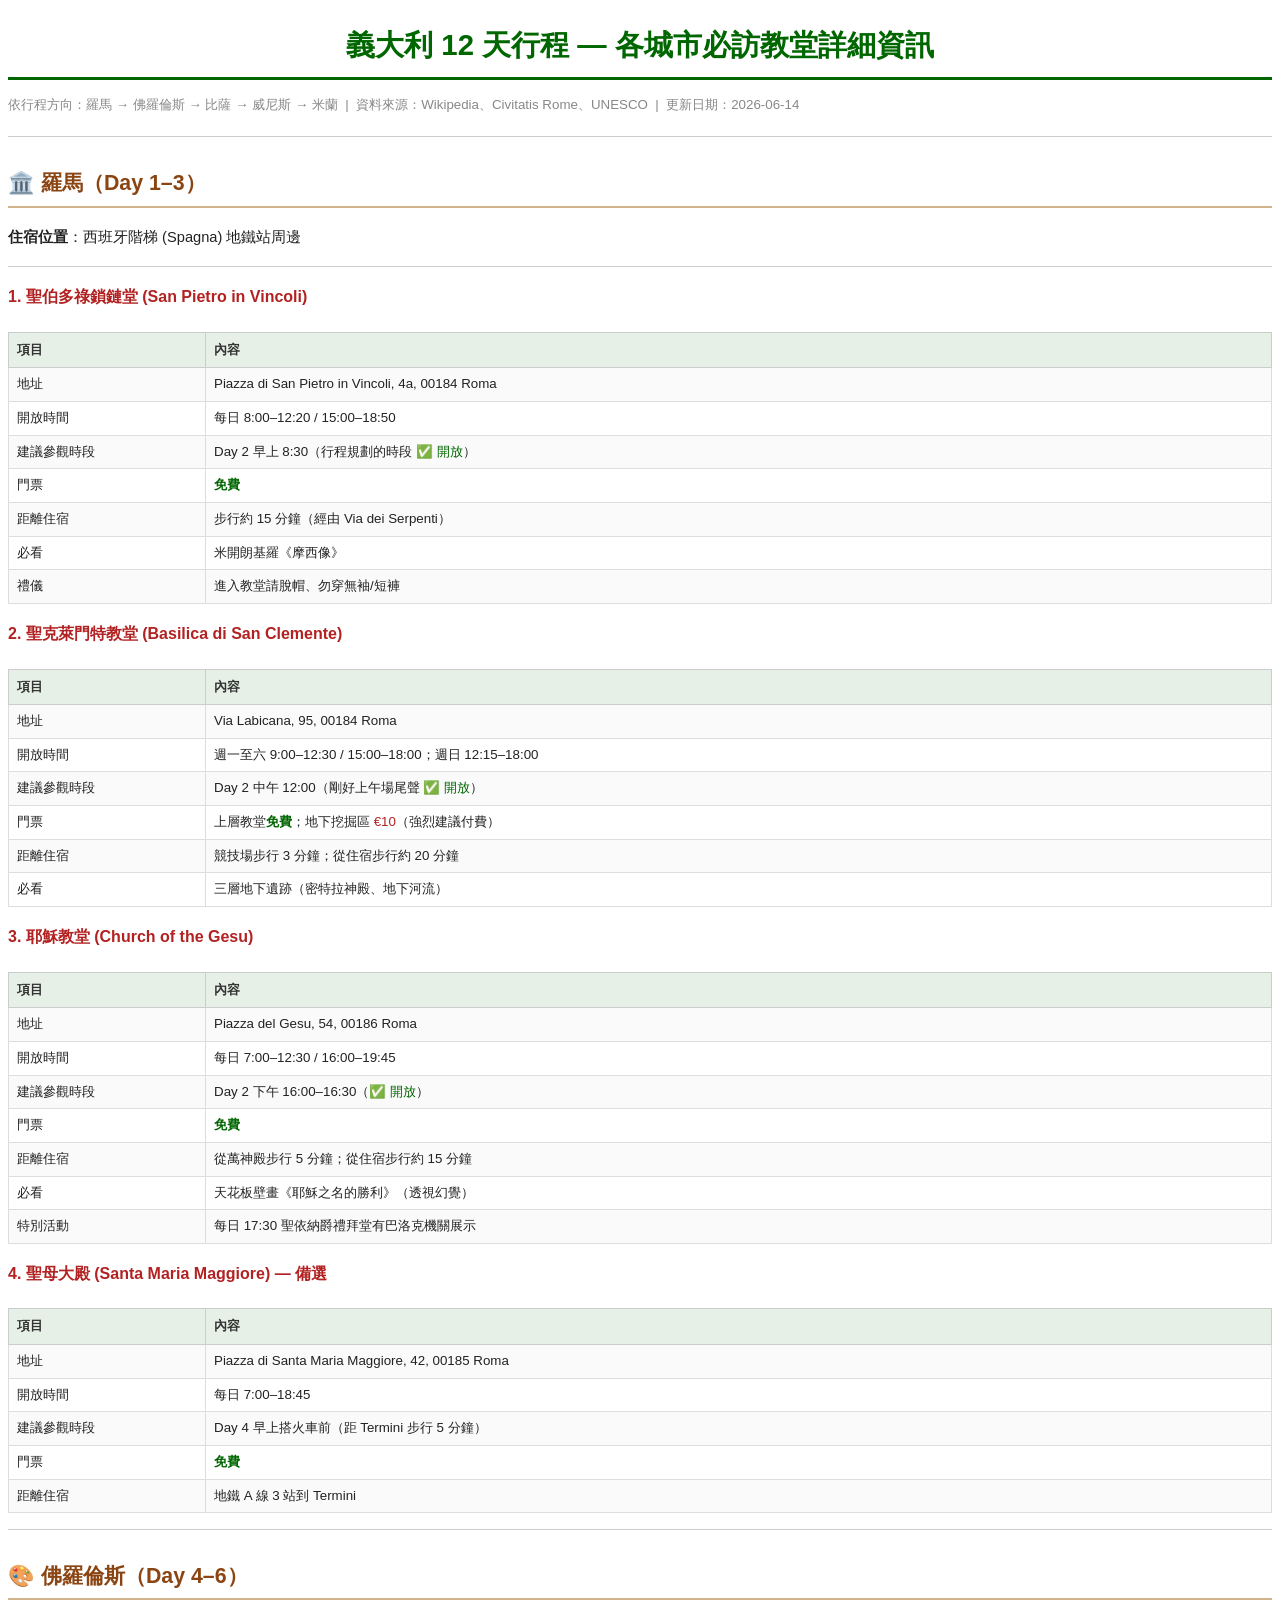
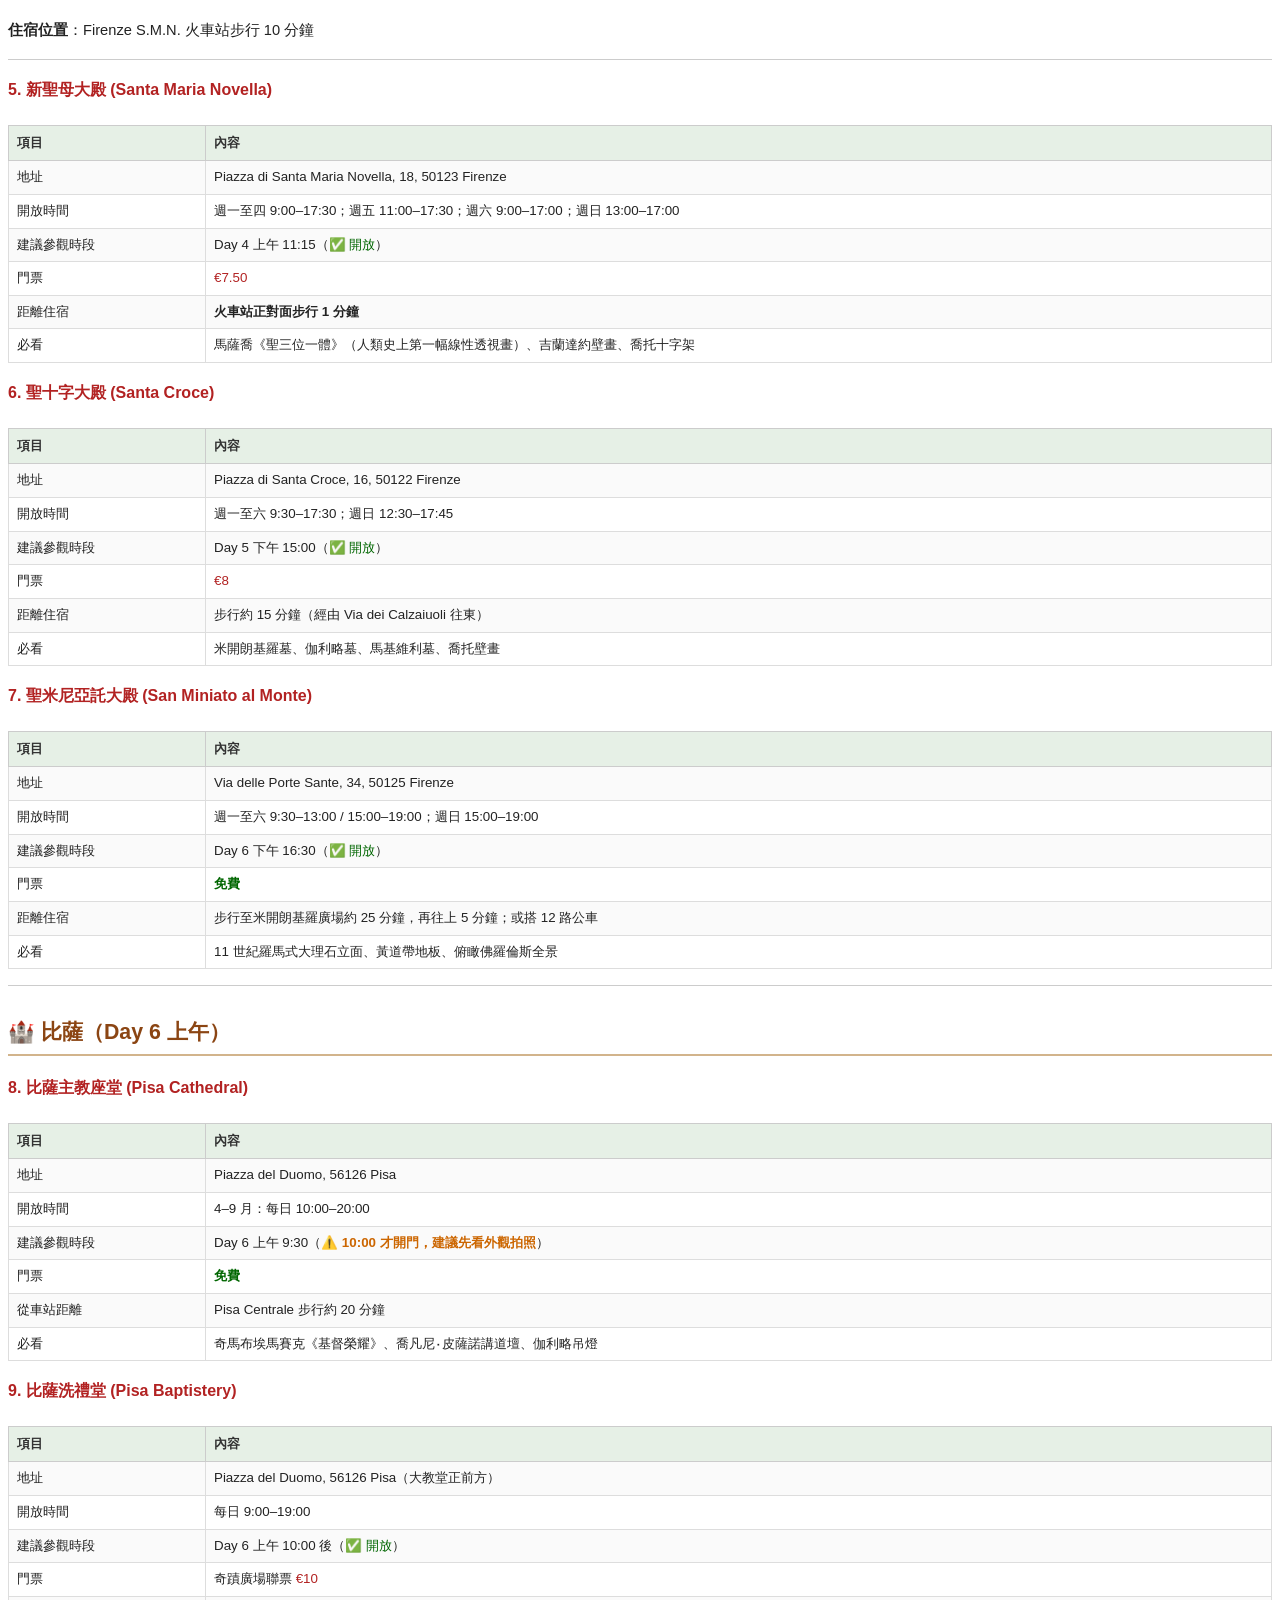
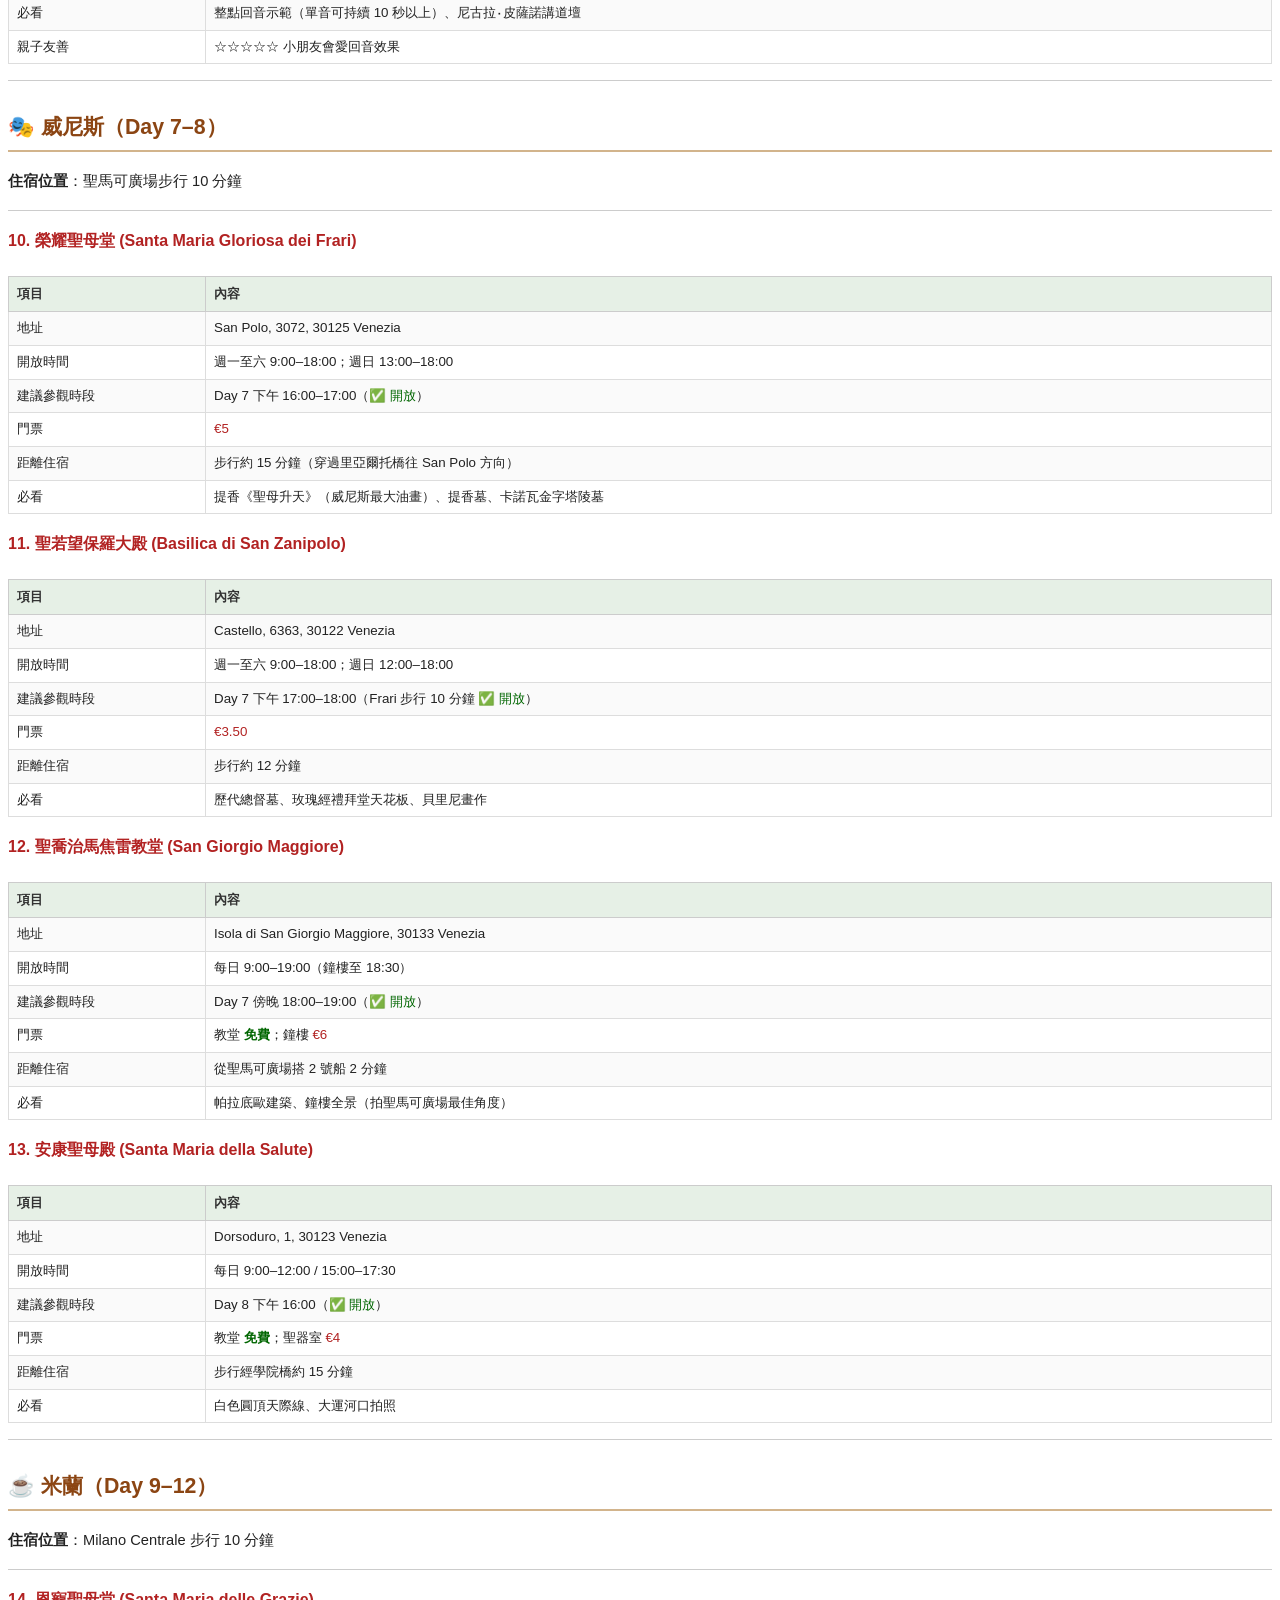
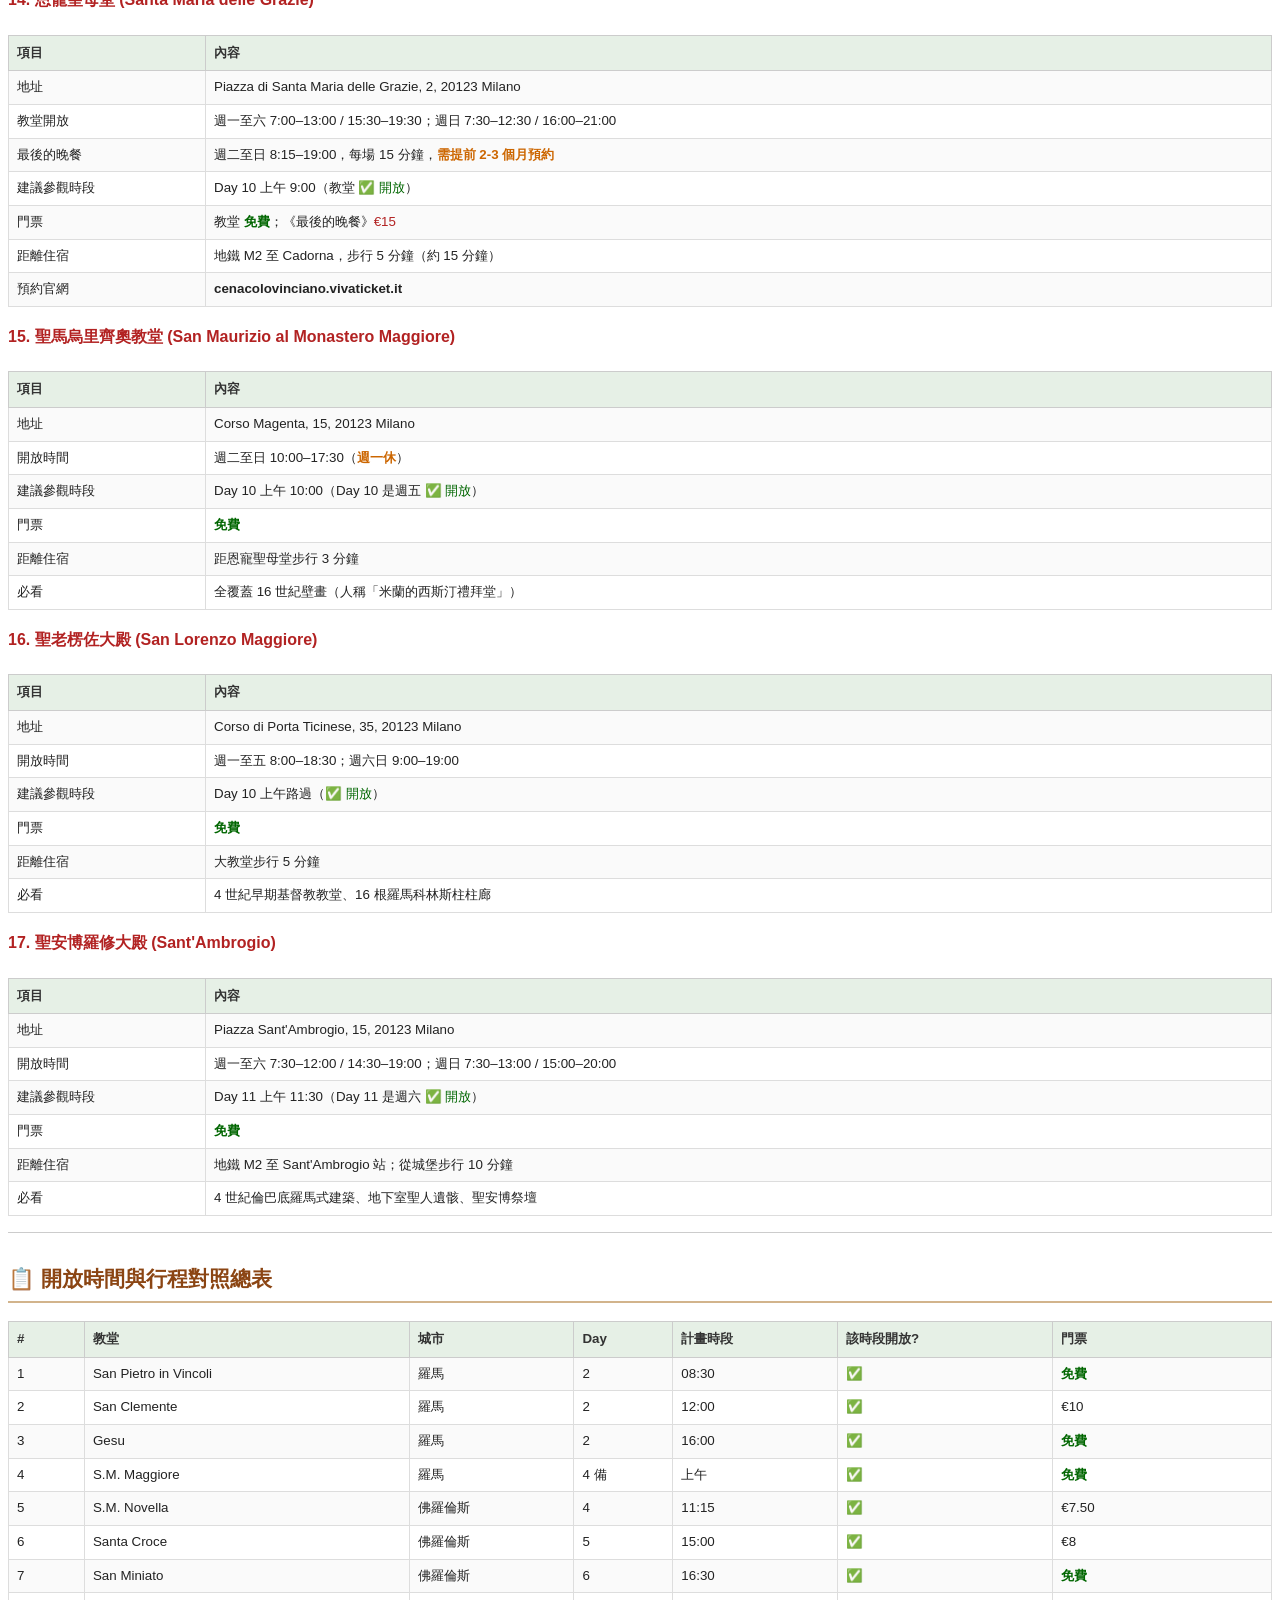
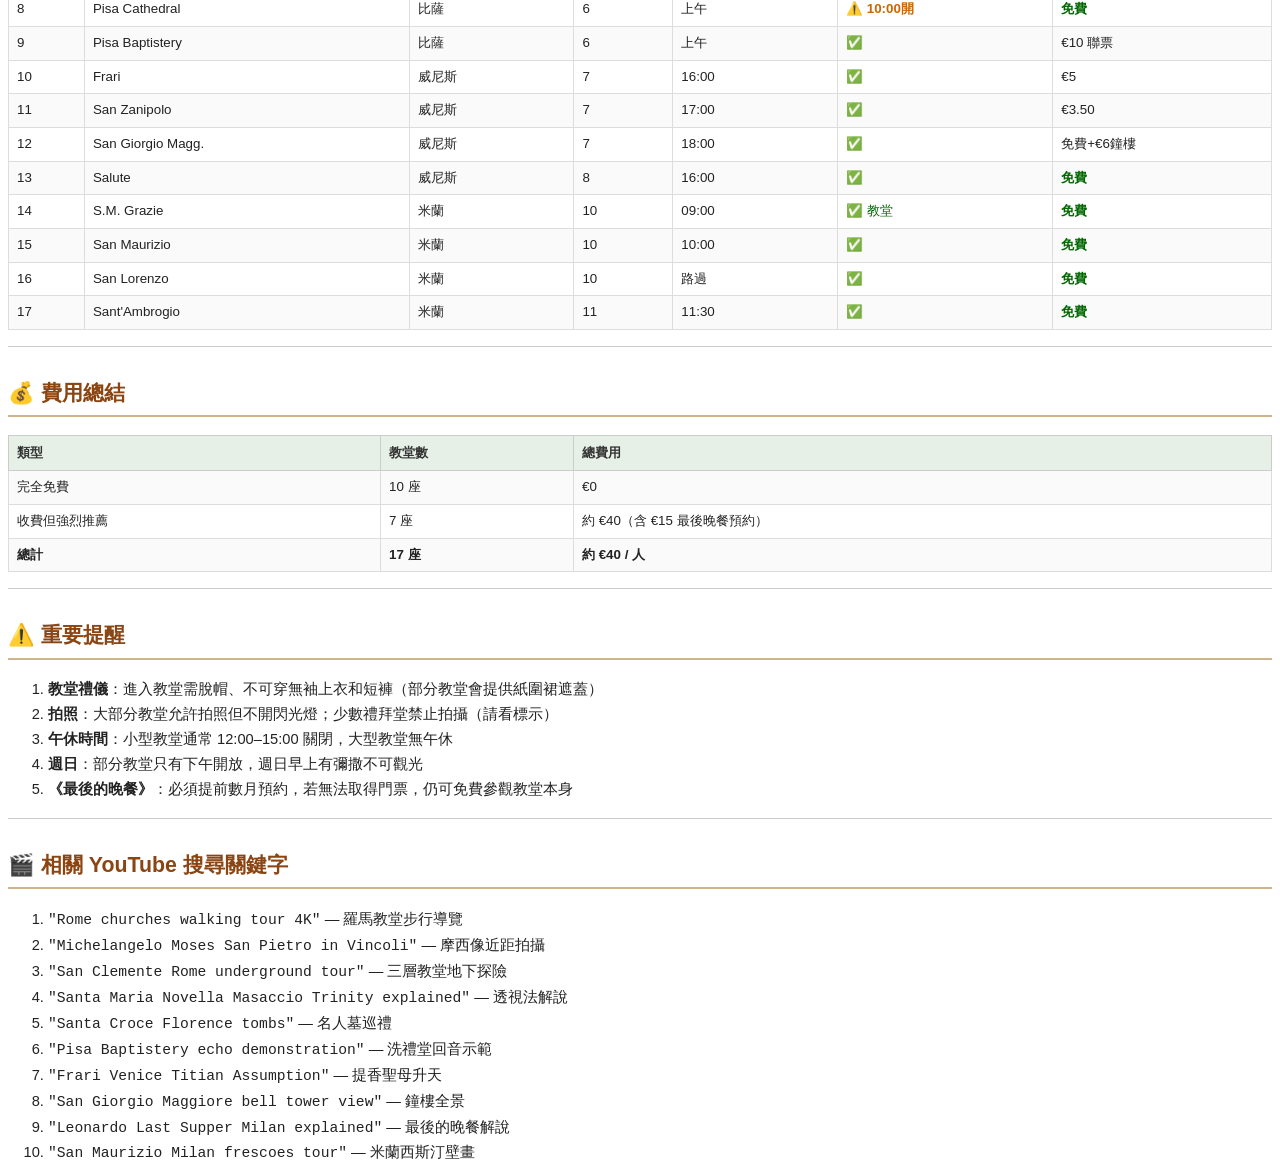
<file: tools/行程網站/義大利教堂推薦清單.html>
<!DOCTYPE html>
<html lang="zh-TW">
<head>
<meta charset="UTF-8">
<title>義大利 12 天行程 — 各城市必訪教堂詳細資訊</title>
<style>
  @page { size: A4; margin: 2cm 2.5cm; }
  body { font-family: "Microsoft JhengHei", "微軟正黑體", sans-serif; font-size: 11pt; color: #222; line-height: 1.7; }
  h1 { font-size: 22pt; color: #006600; text-align: center; border-bottom: 3px solid #006600; padding-bottom: 8px; margin-bottom: 6px; }
  h2 { font-size: 16pt; color: #8B4513; margin-top: 28px; border-bottom: 2px solid #D2B48C; padding-bottom: 4px; }
  h3 { font-size: 13pt; color: #003366; margin-top: 20px; }
  h4 { font-size: 12pt; color: #B22222; margin-top: 16px; }
  table { border-collapse: collapse; width: 100%; margin: 8px 0 16px; font-size: 10pt; }
  th { background: #E6F0E6; color: #333; padding: 6px 8px; text-align: left; border: 1px solid #ccc; }
  td { padding: 5px 8px; border: 1px solid #ddd; vertical-align: top; }
  tr:nth-child(even) td { background: #fafafa; }
  hr { border: none; border-top: 1px solid #ccc; margin: 16px 0; }
  blockquote { font-style: italic; color: #666; border-left: 3px solid #ccc; margin: 8px 0 8px 24px; padding-left: 12px; }
  .meta { color: #888; font-size: 10pt; margin-bottom: 20px; }
  .free { color: #006600; font-weight: bold; }
  .paid { color: #B22222; }
  .warn { color: #CC6600; font-weight: bold; }
  .ok { color: #006600; }
</style>
</head>
<body>

<h1>義大利 12 天行程 — 各城市必訪教堂詳細資訊</h1>

<p class="meta">依行程方向：羅馬 → 佛羅倫斯 → 比薩 → 威尼斯 → 米蘭 &nbsp;|&nbsp; 資料來源：Wikipedia、Civitatis Rome、UNESCO &nbsp;|&nbsp; 更新日期：2026-06-14</p>

<hr>

<!-- ==================== ROME ==================== -->
<h2>🏛️ 羅馬（Day 1–3）</h2>
<p><b>住宿位置</b>：西班牙階梯 (Spagna) 地鐵站周邊</p>

<hr>

<h4>1. 聖伯多祿鎖鏈堂 (San Pietro in Vincoli)</h4>
<table>
<tr><th width="180">項目</th><th>內容</th></tr>
<tr><td>地址</td><td>Piazza di San Pietro in Vincoli, 4a, 00184 Roma</td></tr>
<tr><td>開放時間</td><td>每日 8:00–12:20 / 15:00–18:50</td></tr>
<tr><td>建議參觀時段</td><td>Day 2 早上 8:30（行程規劃的時段 <span class="ok">✅ 開放</span>）</td></tr>
<tr><td>門票</td><td class="free">免費</td></tr>
<tr><td>距離住宿</td><td>步行約 15 分鐘（經由 Via dei Serpenti）</td></tr>
<tr><td>必看</td><td>米開朗基羅《摩西像》</td></tr>
<tr><td>禮儀</td><td>進入教堂請脫帽、勿穿無袖/短褲</td></tr>
</table>

<h4>2. 聖克萊門特教堂 (Basilica di San Clemente)</h4>
<table>
<tr><th width="180">項目</th><th>內容</th></tr>
<tr><td>地址</td><td>Via Labicana, 95, 00184 Roma</td></tr>
<tr><td>開放時間</td><td>週一至六 9:00–12:30 / 15:00–18:00；週日 12:15–18:00</td></tr>
<tr><td>建議參觀時段</td><td>Day 2 中午 12:00（剛好上午場尾聲 <span class="ok">✅ 開放</span>）</td></tr>
<tr><td>門票</td><td>上層教堂<span class="free">免費</span>；地下挖掘區 <span class="paid">€10</span>（強烈建議付費）</td></tr>
<tr><td>距離住宿</td><td>競技場步行 3 分鐘；從住宿步行約 20 分鐘</td></tr>
<tr><td>必看</td><td>三層地下遺跡（密特拉神殿、地下河流）</td></tr>
</table>

<h4>3. 耶穌教堂 (Church of the Gesu)</h4>
<table>
<tr><th width="180">項目</th><th>內容</th></tr>
<tr><td>地址</td><td>Piazza del Gesu, 54, 00186 Roma</td></tr>
<tr><td>開放時間</td><td>每日 7:00–12:30 / 16:00–19:45</td></tr>
<tr><td>建議參觀時段</td><td>Day 2 下午 16:00–16:30（<span class="ok">✅ 開放</span>）</td></tr>
<tr><td>門票</td><td class="free">免費</td></tr>
<tr><td>距離住宿</td><td>從萬神殿步行 5 分鐘；從住宿步行約 15 分鐘</td></tr>
<tr><td>必看</td><td>天花板壁畫《耶穌之名的勝利》（透視幻覺）</td></tr>
<tr><td>特別活動</td><td>每日 17:30 聖依納爵禮拜堂有巴洛克機關展示</td></tr>
</table>

<h4>4. 聖母大殿 (Santa Maria Maggiore) — 備選</h4>
<table>
<tr><th width="180">項目</th><th>內容</th></tr>
<tr><td>地址</td><td>Piazza di Santa Maria Maggiore, 42, 00185 Roma</td></tr>
<tr><td>開放時間</td><td>每日 7:00–18:45</td></tr>
<tr><td>建議參觀時段</td><td>Day 4 早上搭火車前（距 Termini 步行 5 分鐘）</td></tr>
<tr><td>門票</td><td class="free">免費</td></tr>
<tr><td>距離住宿</td><td>地鐵 A 線 3 站到 Termini</td></tr>
</table>

<hr>

<!-- ==================== FLORENCE ==================== -->
<h2>🎨 佛羅倫斯（Day 4–6）</h2>
<p><b>住宿位置</b>：Firenze S.M.N. 火車站步行 10 分鐘</p>

<hr>

<h4>5. 新聖母大殿 (Santa Maria Novella)</h4>
<table>
<tr><th width="180">項目</th><th>內容</th></tr>
<tr><td>地址</td><td>Piazza di Santa Maria Novella, 18, 50123 Firenze</td></tr>
<tr><td>開放時間</td><td>週一至四 9:00–17:30；週五 11:00–17:30；週六 9:00–17:00；週日 13:00–17:00</td></tr>
<tr><td>建議參觀時段</td><td>Day 4 上午 11:15（<span class="ok">✅ 開放</span>）</td></tr>
<tr><td>門票</td><td class="paid">€7.50</span></td></tr>
<tr><td>距離住宿</td><td><b>火車站正對面步行 1 分鐘</b></td></tr>
<tr><td>必看</td><td>馬薩喬《聖三位一體》（人類史上第一幅線性透視畫）、吉蘭達約壁畫、喬托十字架</td></tr>
</table>

<h4>6. 聖十字大殿 (Santa Croce)</h4>
<table>
<tr><th width="180">項目</th><th>內容</th></tr>
<tr><td>地址</td><td>Piazza di Santa Croce, 16, 50122 Firenze</td></tr>
<tr><td>開放時間</td><td>週一至六 9:30–17:30；週日 12:30–17:45</td></tr>
<tr><td>建議參觀時段</td><td>Day 5 下午 15:00（<span class="ok">✅ 開放</span>）</td></tr>
<tr><td>門票</td><td class="paid">€8</span></td></tr>
<tr><td>距離住宿</td><td>步行約 15 分鐘（經由 Via dei Calzaiuoli 往東）</td></tr>
<tr><td>必看</td><td>米開朗基羅墓、伽利略墓、馬基維利墓、喬托壁畫</td></tr>
</table>

<h4>7. 聖米尼亞託大殿 (San Miniato al Monte)</h4>
<table>
<tr><th width="180">項目</th><th>內容</th></tr>
<tr><td>地址</td><td>Via delle Porte Sante, 34, 50125 Firenze</td></tr>
<tr><td>開放時間</td><td>週一至六 9:30–13:00 / 15:00–19:00；週日 15:00–19:00</td></tr>
<tr><td>建議參觀時段</td><td>Day 6 下午 16:30（<span class="ok">✅ 開放</span>）</td></tr>
<tr><td>門票</td><td class="free">免費</td></tr>
<tr><td>距離住宿</td><td>步行至米開朗基羅廣場約 25 分鐘，再往上 5 分鐘；或搭 12 路公車</td></tr>
<tr><td>必看</td><td>11 世紀羅馬式大理石立面、黃道帶地板、俯瞰佛羅倫斯全景</td></tr>
</table>

<hr>

<!-- ==================== PISA ==================== -->
<h2>🏰 比薩（Day 6 上午）</h2>

<h4>8. 比薩主教座堂 (Pisa Cathedral)</h4>
<table>
<tr><th width="180">項目</th><th>內容</th></tr>
<tr><td>地址</td><td>Piazza del Duomo, 56126 Pisa</td></tr>
<tr><td>開放時間</td><td>4–9 月：每日 10:00–20:00</td></tr>
<tr><td>建議參觀時段</td><td>Day 6 上午 9:30（<span class="warn">⚠️ 10:00 才開門，建議先看外觀拍照</span>）</td></tr>
<tr><td>門票</td><td class="free">免費</td></tr>
<tr><td>從車站距離</td><td>Pisa Centrale 步行約 20 分鐘</td></tr>
<tr><td>必看</td><td>奇馬布埃馬賽克《基督榮耀》、喬凡尼‧皮薩諾講道壇、伽利略吊燈</td></tr>
</table>

<h4>9. 比薩洗禮堂 (Pisa Baptistery)</h4>
<table>
<tr><th width="180">項目</th><th>內容</th></tr>
<tr><td>地址</td><td>Piazza del Duomo, 56126 Pisa（大教堂正前方）</td></tr>
<tr><td>開放時間</td><td>每日 9:00–19:00</td></tr>
<tr><td>建議參觀時段</td><td>Day 6 上午 10:00 後（<span class="ok">✅ 開放</span>）</td></tr>
<tr><td>門票</td><td>奇蹟廣場聯票 <span class="paid">€10</span></td></tr>
<tr><td>必看</td><td>整點回音示範（單音可持續 10 秒以上）、尼古拉‧皮薩諾講道壇</td></tr>
<tr><td>親子友善</td><td>☆☆☆☆☆ 小朋友會愛回音效果</td></tr>
</table>

<hr>

<!-- ==================== VENICE ==================== -->
<h2>🎭 威尼斯（Day 7–8）</h2>
<p><b>住宿位置</b>：聖馬可廣場步行 10 分鐘</p>

<hr>

<h4>10. 榮耀聖母堂 (Santa Maria Gloriosa dei Frari)</h4>
<table>
<tr><th width="180">項目</th><th>內容</th></tr>
<tr><td>地址</td><td>San Polo, 3072, 30125 Venezia</td></tr>
<tr><td>開放時間</td><td>週一至六 9:00–18:00；週日 13:00–18:00</td></tr>
<tr><td>建議參觀時段</td><td>Day 7 下午 16:00–17:00（<span class="ok">✅ 開放</span>）</td></tr>
<tr><td>門票</td><td class="paid">€5</td></tr>
<tr><td>距離住宿</td><td>步行約 15 分鐘（穿過里亞爾托橋往 San Polo 方向）</td></tr>
<tr><td>必看</td><td>提香《聖母升天》（威尼斯最大油畫）、提香墓、卡諾瓦金字塔陵墓</td></tr>
</table>

<h4>11. 聖若望保羅大殿 (Basilica di San Zanipolo)</h4>
<table>
<tr><th width="180">項目</th><th>內容</th></tr>
<tr><td>地址</td><td>Castello, 6363, 30122 Venezia</td></tr>
<tr><td>開放時間</td><td>週一至六 9:00–18:00；週日 12:00–18:00</td></tr>
<tr><td>建議參觀時段</td><td>Day 7 下午 17:00–18:00（Frari 步行 10 分鐘 <span class="ok">✅ 開放</span>）</td></tr>
<tr><td>門票</td><td class="paid">€3.50</td></tr>
<tr><td>距離住宿</td><td>步行約 12 分鐘</td></tr>
<tr><td>必看</td><td>歷代總督墓、玫瑰經禮拜堂天花板、貝里尼畫作</td></tr>
</table>

<h4>12. 聖喬治馬焦雷教堂 (San Giorgio Maggiore)</h4>
<table>
<tr><th width="180">項目</th><th>內容</th></tr>
<tr><td>地址</td><td>Isola di San Giorgio Maggiore, 30133 Venezia</td></tr>
<tr><td>開放時間</td><td>每日 9:00–19:00（鐘樓至 18:30）</td></tr>
<tr><td>建議參觀時段</td><td>Day 7 傍晚 18:00–19:00（<span class="ok">✅ 開放</span>）</td></tr>
<tr><td>門票</td><td>教堂 <span class="free">免費</span>；鐘樓 <span class="paid">€6</span></td></tr>
<tr><td>距離住宿</td><td>從聖馬可廣場搭 2 號船 2 分鐘</td></tr>
<tr><td>必看</td><td>帕拉底歐建築、鐘樓全景（拍聖馬可廣場最佳角度）</td></tr>
</table>

<h4>13. 安康聖母殿 (Santa Maria della Salute)</h4>
<table>
<tr><th width="180">項目</th><th>內容</th></tr>
<tr><td>地址</td><td>Dorsoduro, 1, 30123 Venezia</td></tr>
<tr><td>開放時間</td><td>每日 9:00–12:00 / 15:00–17:30</td></tr>
<tr><td>建議參觀時段</td><td>Day 8 下午 16:00（<span class="ok">✅ 開放</span>）</td></tr>
<tr><td>門票</td><td>教堂 <span class="free">免費</span>；聖器室 <span class="paid">€4</span></td></tr>
<tr><td>距離住宿</td><td>步行經學院橋約 15 分鐘</td></tr>
<tr><td>必看</td><td>白色圓頂天際線、大運河口拍照</td></tr>
</table>

<hr>

<!-- ==================== MILAN ==================== -->
<h2>☕ 米蘭（Day 9–12）</h2>
<p><b>住宿位置</b>：Milano Centrale 步行 10 分鐘</p>

<hr>

<h4>14. 恩寵聖母堂 (Santa Maria delle Grazie)</h4>
<table>
<tr><th width="180">項目</th><th>內容</th></tr>
<tr><td>地址</td><td>Piazza di Santa Maria delle Grazie, 2, 20123 Milano</td></tr>
<tr><td>教堂開放</td><td>週一至六 7:00–13:00 / 15:30–19:30；週日 7:30–12:30 / 16:00–21:00</td></tr>
<tr><td>最後的晚餐</td><td>週二至日 8:15–19:00，每場 15 分鐘，<span class="warn">需提前 2-3 個月預約</span></td></tr>
<tr><td>建議參觀時段</td><td>Day 10 上午 9:00（教堂 <span class="ok">✅ 開放</span>）</td></tr>
<tr><td>門票</td><td>教堂 <span class="free">免費</span>；《最後的晚餐》<span class="paid">€15</span></td></tr>
<tr><td>距離住宿</td><td>地鐵 M2 至 Cadorna，步行 5 分鐘（約 15 分鐘）</td></tr>
<tr><td>預約官網</td><td><b>cenacolovinciano.vivaticket.it</b></td></tr>
</table>

<h4>15. 聖馬烏里齊奧教堂 (San Maurizio al Monastero Maggiore)</h4>
<table>
<tr><th width="180">項目</th><th>內容</th></tr>
<tr><td>地址</td><td>Corso Magenta, 15, 20123 Milano</td></tr>
<tr><td>開放時間</td><td>週二至日 10:00–17:30（<span class="warn">週一休</span>）</td></tr>
<tr><td>建議參觀時段</td><td>Day 10 上午 10:00（Day 10 是週五 <span class="ok">✅ 開放</span>）</td></tr>
<tr><td>門票</td><td class="free">免費</td></tr>
<tr><td>距離住宿</td><td>距恩寵聖母堂步行 3 分鐘</td></tr>
<tr><td>必看</td><td>全覆蓋 16 世紀壁畫（人稱「米蘭的西斯汀禮拜堂」）</td></tr>
</table>

<h4>16. 聖老楞佐大殿 (San Lorenzo Maggiore)</h4>
<table>
<tr><th width="180">項目</th><th>內容</th></tr>
<tr><td>地址</td><td>Corso di Porta Ticinese, 35, 20123 Milano</td></tr>
<tr><td>開放時間</td><td>週一至五 8:00–18:30；週六日 9:00–19:00</td></tr>
<tr><td>建議參觀時段</td><td>Day 10 上午路過（<span class="ok">✅ 開放</span>）</td></tr>
<tr><td>門票</td><td class="free">免費</td></tr>
<tr><td>距離住宿</td><td>大教堂步行 5 分鐘</td></tr>
<tr><td>必看</td><td>4 世紀早期基督教教堂、16 根羅馬科林斯柱柱廊</td></tr>
</table>

<h4>17. 聖安博羅修大殿 (Sant'Ambrogio)</h4>
<table>
<tr><th width="180">項目</th><th>內容</th></tr>
<tr><td>地址</td><td>Piazza Sant'Ambrogio, 15, 20123 Milano</td></tr>
<tr><td>開放時間</td><td>週一至六 7:30–12:00 / 14:30–19:00；週日 7:30–13:00 / 15:00–20:00</td></tr>
<tr><td>建議參觀時段</td><td>Day 11 上午 11:30（Day 11 是週六 <span class="ok">✅ 開放</span>）</td></tr>
<tr><td>門票</td><td class="free">免費</td></tr>
<tr><td>距離住宿</td><td>地鐵 M2 至 Sant'Ambrogio 站；從城堡步行 10 分鐘</td></tr>
<tr><td>必看</td><td>4 世紀倫巴底羅馬式建築、地下室聖人遺骸、聖安博祭壇</td></tr>
</table>

<hr>

<!-- ==================== SUMMARY TABLES ==================== -->
<h2>📋 開放時間與行程對照總表</h2>

<table>
<tr>
  <th>#</th><th>教堂</th><th>城市</th><th>Day</th><th>計畫時段</th><th>該時段開放?</th><th>門票</th>
</tr>
<tr><td>1</td><td>San Pietro in Vincoli</td><td>羅馬</td><td>2</td><td>08:30</td><td class="ok">✅</td><td class="free">免費</td></tr>
<tr><td>2</td><td>San Clemente</td><td>羅馬</td><td>2</td><td>12:00</td><td class="ok">✅</td><td>€10</td></tr>
<tr><td>3</td><td>Gesu</td><td>羅馬</td><td>2</td><td>16:00</td><td class="ok">✅</td><td class="free">免費</td></tr>
<tr><td>4</td><td>S.M. Maggiore</td><td>羅馬</td><td>4 備</td><td>上午</td><td class="ok">✅</td><td class="free">免費</td></tr>
<tr><td>5</td><td>S.M. Novella</td><td>佛羅倫斯</td><td>4</td><td>11:15</td><td class="ok">✅</td><td>€7.50</td></tr>
<tr><td>6</td><td>Santa Croce</td><td>佛羅倫斯</td><td>5</td><td>15:00</td><td class="ok">✅</td><td>€8</td></tr>
<tr><td>7</td><td>San Miniato</td><td>佛羅倫斯</td><td>6</td><td>16:30</td><td class="ok">✅</td><td class="free">免費</td></tr>
<tr><td>8</td><td>Pisa Cathedral</td><td>比薩</td><td>6</td><td>上午</td><td class="warn">⚠️ 10:00開</td><td class="free">免費</td></tr>
<tr><td>9</td><td>Pisa Baptistery</td><td>比薩</td><td>6</td><td>上午</td><td class="ok">✅</td><td>€10 聯票</td></tr>
<tr><td>10</td><td>Frari</td><td>威尼斯</td><td>7</td><td>16:00</td><td class="ok">✅</td><td>€5</td></tr>
<tr><td>11</td><td>San Zanipolo</td><td>威尼斯</td><td>7</td><td>17:00</td><td class="ok">✅</td><td>€3.50</td></tr>
<tr><td>12</td><td>San Giorgio Magg.</td><td>威尼斯</td><td>7</td><td>18:00</td><td class="ok">✅</td><td>免費+€6鐘樓</td></tr>
<tr><td>13</td><td>Salute</td><td>威尼斯</td><td>8</td><td>16:00</td><td class="ok">✅</td><td class="free">免費</td></tr>
<tr><td>14</td><td>S.M. Grazie</td><td>米蘭</td><td>10</td><td>09:00</td><td class="ok">✅ 教堂</td><td class="free">免費</td></tr>
<tr><td>15</td><td>San Maurizio</td><td>米蘭</td><td>10</td><td>10:00</td><td class="ok">✅</td><td class="free">免費</td></tr>
<tr><td>16</td><td>San Lorenzo</td><td>米蘭</td><td>10</td><td>路過</td><td class="ok">✅</td><td class="free">免費</td></tr>
<tr><td>17</td><td>Sant'Ambrogio</td><td>米蘭</td><td>11</td><td>11:30</td><td class="ok">✅</td><td class="free">免費</td></tr>
</table>

<hr>

<h2>💰 費用總結</h2>
<table>
<tr><th>類型</th><th>教堂數</th><th>總費用</th></tr>
<tr><td>完全免費</td><td>10 座</td><td>€0</td></tr>
<tr><td>收費但強烈推薦</td><td>7 座</td><td>約 €40（含 €15 最後晚餐預約）</td></tr>
<tr><td><b>總計</b></td><td><b>17 座</b></td><td><b>約 €40 / 人</b></td></tr>
</table>

<hr>

<h2>⚠️ 重要提醒</h2>
<ol>
<li><b>教堂禮儀</b>：進入教堂需脫帽、不可穿無袖上衣和短褲（部分教堂會提供紙圍裙遮蓋）</li>
<li><b>拍照</b>：大部分教堂允許拍照但不開閃光燈；少數禮拜堂禁止拍攝（請看標示）</li>
<li><b>午休時間</b>：小型教堂通常 12:00–15:00 關閉，大型教堂無午休</li>
<li><b>週日</b>：部分教堂只有下午開放，週日早上有彌撒不可觀光</li>
<li><b>《最後的晚餐》</b>：必須提前數月預約，若無法取得門票，仍可免費參觀教堂本身</li>
</ol>

<hr>

<h2>🎬 相關 YouTube 搜尋關鍵字</h2>
<ol>
<li><code>"Rome churches walking tour 4K"</code> — 羅馬教堂步行導覽</li>
<li><code>"Michelangelo Moses San Pietro in Vincoli"</code> — 摩西像近距拍攝</li>
<li><code>"San Clemente Rome underground tour"</code> — 三層教堂地下探險</li>
<li><code>"Santa Maria Novella Masaccio Trinity explained"</code> — 透視法解說</li>
<li><code>"Santa Croce Florence tombs"</code> — 名人墓巡禮</li>
<li><code>"Pisa Baptistery echo demonstration"</code> — 洗禮堂回音示範</li>
<li><code>"Frari Venice Titian Assumption"</code> — 提香聖母升天</li>
<li><code>"San Giorgio Maggiore bell tower view"</code> — 鐘樓全景</li>
<li><code>"Leonardo Last Supper Milan explained"</code> — 最後的晚餐解說</li>
<li><code>"San Maurizio Milan frescoes tour"</code> — 米蘭西斯汀壁畫</li>
</ol>

</body>
</html>
</file>
